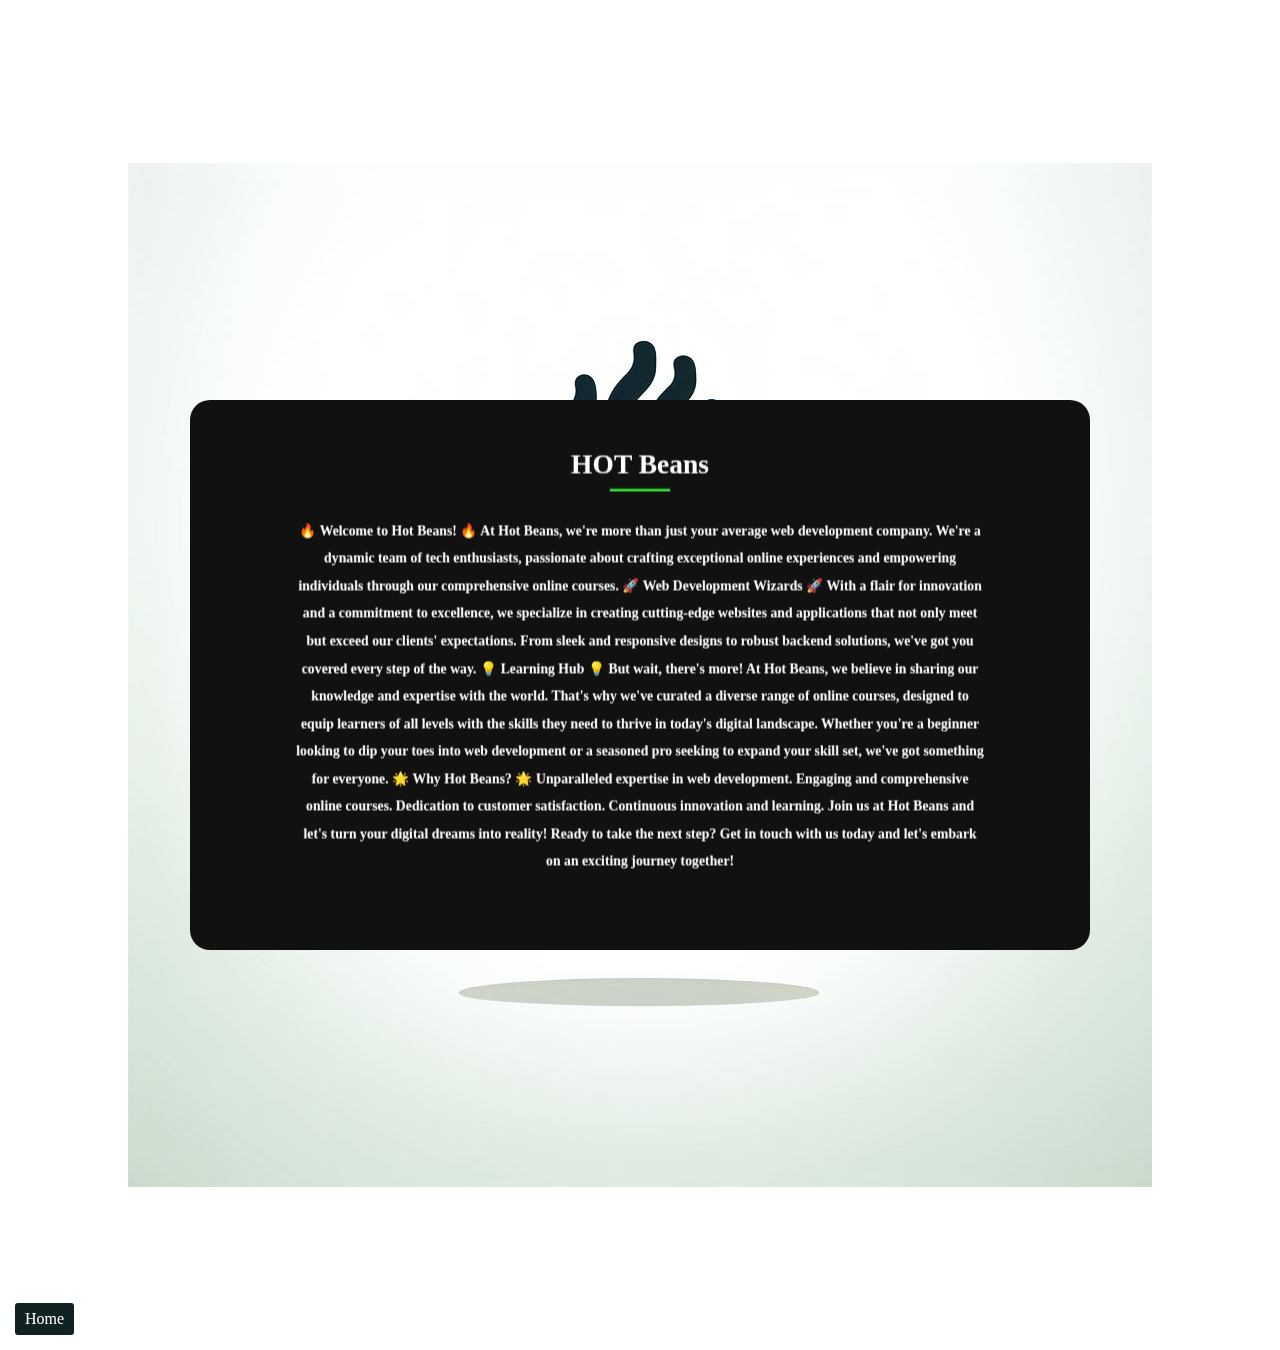
<file: Hot Beans/blog/blog.html>
<!DOCTYPE html>
<html lang="en">
<head>
    <meta charset="UTF-8">
    <meta name="viewport" content="width=device-width, initial-scale=1.0">
    <title>Blog</title>
    <link rel="stylesheet" href="./style.css">
</head>
<body>
    <div class="container">
        <div class="front side">
            <div class="content">
                <h1>HOT Beans</h1>
                <p class="textp">🔥 Welcome to Hot Beans! 🔥

                    At Hot Beans, we're more than just your average web development company. We're a dynamic team of tech enthusiasts, passionate about crafting exceptional online experiences and empowering individuals through our comprehensive online courses.
                    
                    🚀 Web Development Wizards 🚀
                    
                    With a flair for innovation and a commitment to excellence, we specialize in creating cutting-edge websites and applications that not only meet but exceed our clients' expectations. From sleek and responsive designs to robust backend solutions, we've got you covered every step of the way.
                    
                    💡 Learning Hub 💡
                    
                    But wait, there's more! At Hot Beans, we believe in sharing our knowledge and expertise with the world. That's why we've curated a diverse range of online courses, designed to equip learners of all levels with the skills they need to thrive in today's digital landscape. Whether you're a beginner looking to dip your toes into web development or a seasoned pro seeking to expand your skill set, we've got something for everyone.
                    
                    🌟 Why Hot Beans? 🌟
                    
                    Unparalleled expertise in web development.
                    Engaging and comprehensive online courses.
                    Dedication to customer satisfaction.
                    Continuous innovation and learning.
                    Join us at Hot Beans and let's turn your digital dreams into reality!
                    
                    Ready to take the next step? Get in touch with us today and let's embark on an exciting journey together!
                </p>
            </div>
        </div>
        <div class="back side">
            <div class="content">
                <h1>Contact Me</h1>
                <form>
                    <label>Your Name :</label>
                    <input type="text" placeholder="name">
                    <label>Your E-mail :</label>
                    <input type="text" placeholder="Example@mail.com">
                    <label>Your message :</label>
                    <textarea placeholder="The Subject"></textarea>
                    <input type="submit" value="Done">
                </form>
            </div>
        </div>
    
    </div>
    <a target="_blank" href="../index.html" class="white-mode">Home</a>
</body>
</html>
</file>
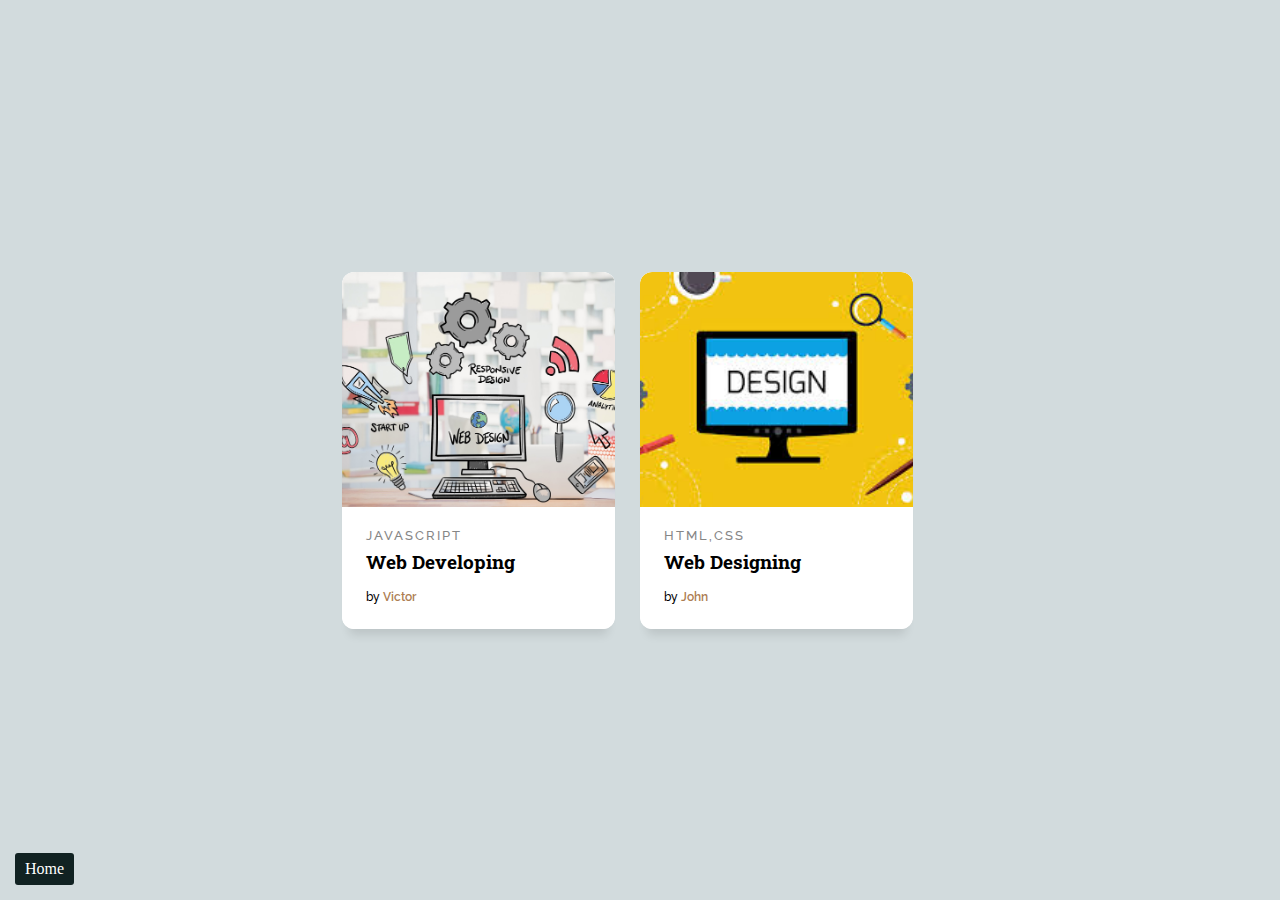
<file: Hot Beans/courses/courses.html>
<!DOCTYPE html>
<html lang="en">
<head>
    <meta charset="UTF-8">
    <meta name="viewport" content="width=device-width, initial-scale=1.0">
    <title>Courser</title>
    <link rel="stylesheet" href="./style.css">
</head>
<body>
    <section class="cards">
        <article class="card card--1">
          <div class="card__info-hover">
            <svg class="card__like"  viewBox="0 0 24 24">
            <path fill="#000000" d="M12.1,18.55L12,18.65L11.89,18.55C7.14,14.24 4,11.39 4,8.5C4,6.5 5.5,5 7.5,5C9.04,5 10.54,6 11.07,7.36H12.93C13.46,6 14.96,5 16.5,5C18.5,5 20,6.5 20,8.5C20,11.39 16.86,14.24 12.1,18.55M16.5,3C14.76,3 13.09,3.81 12,5.08C10.91,3.81 9.24,3 7.5,3C4.42,3 2,5.41 2,8.5C2,12.27 5.4,15.36 10.55,20.03L12,21.35L13.45,20.03C18.6,15.36 22,12.27 22,8.5C22,5.41 19.58,3 16.5,3Z" />
        </svg>
              <div class="card__clock-info">
                <svg class="card__clock"  viewBox="0 0 24 24"><path d="M12,20A7,7 0 0,1 5,13A7,7 0 0,1 12,6A7,7 0 0,1 19,13A7,7 0 0,1 12,20M19.03,7.39L20.45,5.97C20,5.46 19.55,5 19.04,4.56L17.62,6C16.07,4.74 14.12,4 12,4A9,9 0 0,0 3,13A9,9 0 0,0 12,22C17,22 21,17.97 21,13C21,10.88 20.26,8.93 19.03,7.39M11,14H13V8H11M15,1H9V3H15V1Z" />
                </svg><span class="card__time">30 hours</span>
              </div>
            
          </div>
          <div class="card__img"></div>
          <a href="#" class="card_link">
             <div class="card__img--hover"></div>
           </a>
          <div class="card__info">
            <span class="card__category"> Javascript</span>
            <h3 class="card__title">Web Developing</h3>
            <span class="card__by">by <a href="#" class="card__author" title="author">Victor</a></span>
          </div>
        </article>
          
          
        <article class="card card--2">
          <div class="card__info-hover">
            <svg class="card__like"  viewBox="0 0 24 24">
            <path fill="#000000" d="M12.1,18.55L12,18.65L11.89,18.55C7.14,14.24 4,11.39 4,8.5C4,6.5 5.5,5 7.5,5C9.04,5 10.54,6 11.07,7.36H12.93C13.46,6 14.96,5 16.5,5C18.5,5 20,6.5 20,8.5C20,11.39 16.86,14.24 12.1,18.55M16.5,3C14.76,3 13.09,3.81 12,5.08C10.91,3.81 9.24,3 7.5,3C4.42,3 2,5.41 2,8.5C2,12.27 5.4,15.36 10.55,20.03L12,21.35L13.45,20.03C18.6,15.36 22,12.27 22,8.5C22,5.41 19.58,3 16.5,3Z" />
        </svg>
              <div class="card__clock-info">
                <svg class="card__clock"  viewBox="0 0 24 24"><path d="M12,20A7,7 0 0,1 5,13A7,7 0 0,1 12,6A7,7 0 0,1 19,13A7,7 0 0,1 12,20M19.03,7.39L20.45,5.97C20,5.46 19.55,5 19.04,4.56L17.62,6C16.07,4.74 14.12,4 12,4A9,9 0 0,0 3,13A9,9 0 0,0 12,22C17,22 21,17.97 21,13C21,10.88 20.26,8.93 19.03,7.39M11,14H13V8H11M15,1H9V3H15V1Z" />
                </svg><span class="card__time">17 hours</span>
              </div>
            
          </div>
          <div class="card__img"></div>
          <a href="#" class="card_link">
             <div class="card__img--hover"></div>
           </a>
          <div class="card__info">
            <span class="card__category"> HTML,CSS</span>
            <h3 class="card__title">Web Designing</h3>
            <span class="card__by">by <a href="#" class="card__author" title="author">John</a></span>
          </div>
        </article>  
          
          
          
          </section>
          

          <a target="_blank" href="../index.html" class="white-mode">Home</a>
</body>
</html>
</file>
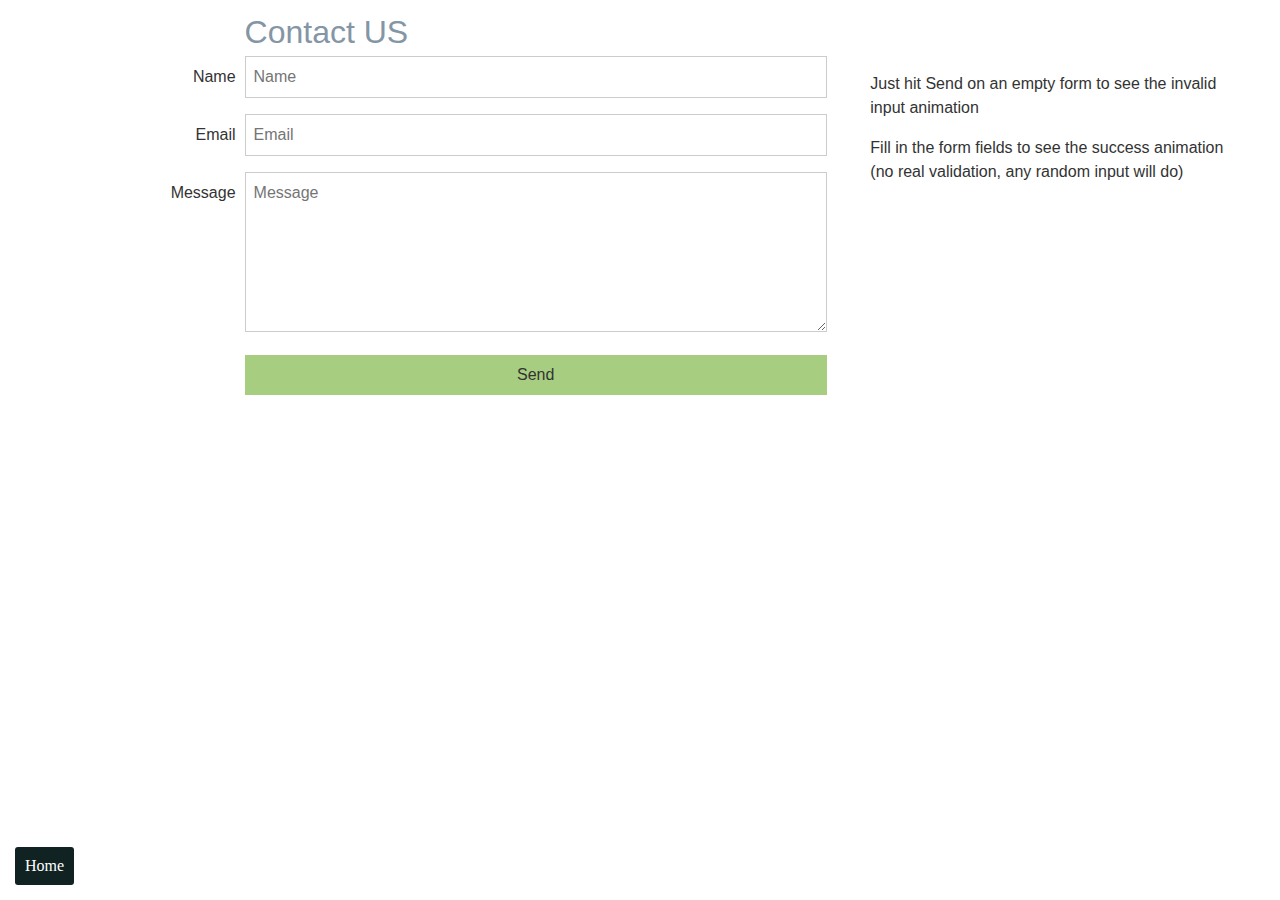
<file: Hot Beans/form/form.html>
<!DOCTYPE html>
<html lang="en">
<head>
    <meta charset="UTF-8">
    <meta name="viewport" content="width=device-width, initial-scale=1.0">
    <title>Contact US</title>
    <link rel="stylesheet" href="./style.css">
</head>
<body>
    <section id="contact-form">
    <h2>Contact US</h2>
    <form id="contact" name="contact" accept-charset="utf-8">
      <label><span>Name</span><input name="name" type="text" placeholder="Name"/></label>
      <label><span>Email</span><input name="email" type="email" placeholder="Email"/></label>
      <label><span>Message</span><textarea name="message" placeholder="Message"></textarea></label>
      <input name="submit" type="submit" value="Send"/>
    </form>
    <aside>
      <p>Just hit Send on an empty form to see the invalid input animation</p>
      <p>Fill in the form fields to see the success animation (no real validation, any random input will do)</p>
    </aside>
  </section>

  <a target="_blank" href="../index.html" class="white-mode">Home</a>

    <script src="./form.js"></script>

</body>
</html>
</file>
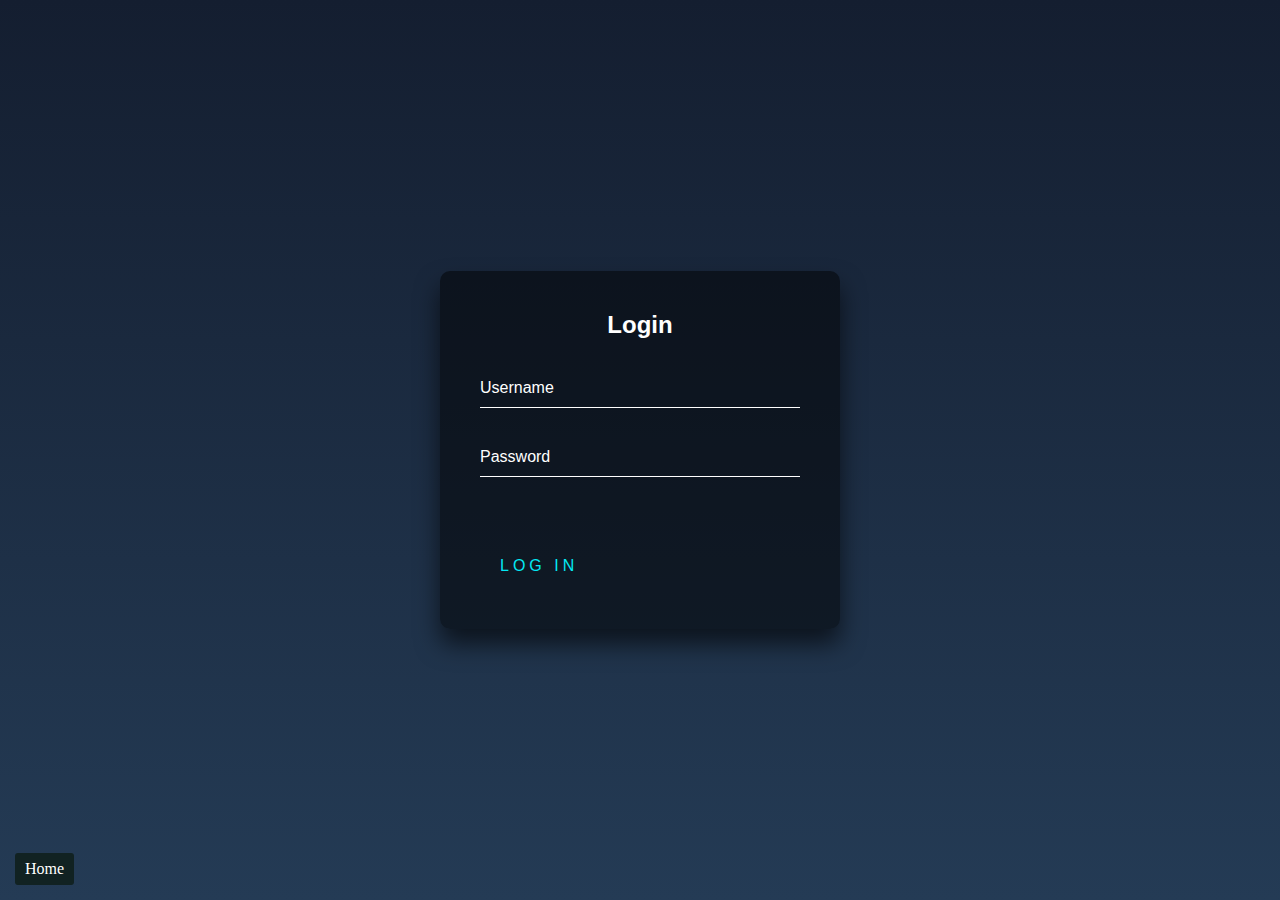
<file: Hot Beans/login/login.html>
<!DOCTYPE html>
<html lang="en">
<head>
    <meta charset="UTF-8">
    <meta name="viewport" content="width=device-width, initial-scale=1.0">
    <title>Login</title>
    <link rel="stylesheet" href="./loginstyle.css">
</head>
<body>

<div class="login-box">
    <h2>Login</h2>
    <form>
      <div class="user-box">
        <input type="text" name="" required="">
        <label>Username</label>
      </div>
      <div class="user-box">
        <input type="password" name="" required="">
        <label>Password</label>
      </div>
      <a href="#">
        <span></span>
        <span></span>
        <span></span>
        <span></span>
        Log in
      </a>
    </form>
  </div>
  <a target="_blank" href="../index.html" class="white-mode">Home</a>

</body>
</html>
</file>
<file: Hot Beans/blog/style.css>
* {
	margin: 0;
	padding: 0;
	box-sizing: border-box;
}
body {
	height: 150vh;
	display: -webkit-box;
	display: -ms-flexbox;
	display: flex;
	-webkit-box-pack: center;
	-ms-flex-pack: center;
	justify-content: center;
	-webkit-box-align: center;
	-ms-flex-align: center;
	align-items: center;
	-webkit-perspective: 1000px;
	perspective: 1000px;
	-webkit-transform-style: preserve-3d;
	transform-style: preserve-3d;
	position: relative;
	font-family: "Montserrat";
	background-image: url(../logo/Designer.jpeg);
	background-repeat: no-repeat;
	background-position: center;
	
}


.container {
	min-width: 900px;
	min-height: 550px;
	border-radius: 20px;
	position: relative;
	-webkit-transition: 1.5s ease-in-out;
	transition: 1.5s ease-in-out;
	transform-style: preserve-3d;
}

.side {
	position: absolute;
	text-align: center;
	width: 100%;
	height: 100%;
	padding: 20px 50px;
	color: #fff;
	transform-style: preserve-3d;
	backface-visibility: hidden;
	border-radius: 20px;
}
.content {
	transform: translatez(70px) scale(0.8);
	line-height: 1.5em;
}
.content h1 {
	position: relative;
}
.content p {
	margin-top: 50px;
	line-height: 2em;
}
.content h1:before {
	content: "";
	position: absolute;
	bottom: -20px;
	height: 3px;
	background-color: #3e3;
	width: 70px;
	left: 50%;
	transform: translateX(-50%);
}
.front {
	z-index: 2;
	background-size: 100vh;
	background-size: cover;
	background-color: #111;
}
.back {
	background-color: #333;
	transform: rotateY(180deg);
	z-index: 0;
	padding-top: 10px;
	background-image: url(https://userscontent2.emaze.com/images/f9538183-0ff9-478f-b964-c8ab90421e3b/3d28e192fda5c17250f96a2779c84475.jpg);
}
.container:hover {
	-webkit-transform: rotateY(180deg);
	transform: rotateY(180deg);
}
form {
	text-align: left;
}
.back h1 {
	margin: 0;
}
form label,
form input {
	display: block;
}
form input,
form textarea {
	background: transparent;
	border: 0;
	border-bottom: 2px solid #444;
	padding: 5px;
	width: 100%;
	color: #fff;
}
form label {
	margin: 15px 0;
}
form input[type="submit"] {
	display: block;
	width: auto;
	margin: 10px auto;
	padding: 5px 10px;
	border: 3px solid #555;
	border-radius: 4px;
	color: #fff;
	cursor: pointer;
}
/* my button style  */
.white-mode {
	text-decoration: none;
	padding: 7px 10px;
	background-color: #122;
	border-radius: 3px;
	color: #fff;
	transition: 0.35s ease-in-out;
	position: fixed;
	left: 15px;
	bottom: 15px;
	font-family: "Montserrat";
}

.white-mode:hover {
	background-color: #fff;
	color: #122;
}

.textp {
	font-size: 1rem;
	font-weight: bolder;
}
</file>
<file: Hot Beans/courses/style.css>
@import url('https://fonts.googleapis.com/css?family=Roboto+Slab:100,300,400,700');
@import url('https://fonts.googleapis.com/css?family=Raleway:300,300i,400,400i,500,500i,600,600i,700,700i,800,800i,900,900i');

*{
  box-sizing: border-box;
}

body, html {
   font-family: 'Roboto Slab', serif;
    margin: 0;
  width: 100%;
height: 100%;
    padding: 0;
}

body {
  background-color: #D2DBDD;
  display: flex;
  display: -webkit-flex;
  -webkit-justify-content: center;
  -webkit-align-items: center;
  justify-content: center;
  align-items: center;
}

.cards {
    width: 100%;
    display: flex;
    display: -webkit-flex;
    justify-content: center;
    -webkit-justify-content: center;
    max-width: 820px;
}

.card--1 .card__img, .card--1 .card__img--hover {
    background-image: url('./img/The\ Difference\ between\ Web\ Designer\,\ Web\ Developer\,\ and\ Web\ Programmer.jpg');
}

.card--2 .card__img, .card--2 .card__img--hover {
    background-image: url('./img/images.jpeg');
}

.card__like {
    width: 18px;
}

.card__clock {
    width: 15px;
  vertical-align: middle;
    fill: #AD7D52;
}
.card__time {
    font-size: 12px;
    color: #AD7D52;
    vertical-align: middle;
    margin-left: 5px;
}

.card__clock-info {
    float: right;
}

.card__img {
  visibility: hidden;
    background-size: cover;
    background-position: center;
    background-repeat: no-repeat;
    width: 100%;
    height: 235px;
  border-top-left-radius: 12px;
border-top-right-radius: 12px;
  
}

.card__info-hover {
    position: absolute;
    padding: 16px;
  width: 100%;
  opacity: 0;
  top: 0;
}

.card__img--hover {
  transition: 0.2s all ease-out;
    background-size: cover;
    background-position: center;
    background-repeat: no-repeat;
    width: 100%;
  position: absolute;
    height: 235px;
  border-top-left-radius: 12px;
border-top-right-radius: 12px;
top: 0;
  
}
.card {
  margin-right: 25px;
  transition: all .4s cubic-bezier(0.175, 0.885, 0, 1);
  background-color: #fff;
    width: 33.3%;
  position: relative;
  border-radius: 12px;
  overflow: hidden;
  box-shadow: 0px 13px 10px -7px rgba(0, 0, 0,0.1);
}
.card:hover {
  box-shadow: 0px 30px 18px -8px rgba(0, 0, 0,0.1);
    transform: scale(1.10, 1.10);
}

.card__info {
z-index: 2;
  background-color: #fff;
  border-bottom-left-radius: 12px;
border-bottom-right-radius: 12px;
   padding: 16px 24px 24px 24px;
}

.card__category {
    font-family: 'Raleway', sans-serif;
    text-transform: uppercase;
    font-size: 13px;
    letter-spacing: 2px;
    font-weight: 500;
  color: #868686;
}

.card__title {
    margin-top: 5px;
    margin-bottom: 10px;
    font-family: 'Roboto Slab', serif;
    cursor: pointer;
}

.card__by {
    font-size: 12px;
    font-family: 'Raleway', sans-serif;
    font-weight: 500;
}

.card__author {
    font-weight: 600;
    text-decoration: none;
    color: #AD7D52;
}

.card:hover .card__img--hover {
    height: 100%;
    opacity: 0.3;
}

.card:hover .card__info {
    background-color: transparent;
    position: relative;
}

.card:hover .card__info-hover {
    opacity: 1;
}
   

.white-mode {
    text-decoration: none;
    padding: 7px 10px;
    background-color: #122;
    border-radius: 3px;
    color: #fff;
    transition: 0.35s ease-in-out;
    position: fixed;
    left: 15px;
    bottom: 15px;
    font-family: "Montserrat";
  }
  
  .white-mode:hover {
    background-color: #fff;
    color: #122;
  }
</file>
<file: Hot Beans/form/style.css>
html {
    font: 300 100%/1.5 Ubuntu, sans-serif;
    color: #333;
    overflow-x: hidden;
  }
  h2 {
    margin: 0;
    color: #8495a5;
    font-size: 2.5em;
    font-weight: 300;
  }
  #contact-form {
    max-width: 1208px;
    max-width: 75.5rem;
    margin: 0 auto;
  }
  #contact, label, input[name="submit"] {
    position: relative;
  }
  label > span, input, textarea, button {
    box-sizing: border-box;
  }
  label {
    display: block;
  }
  label > span {
    display: none;
  }
  input, textarea, button {
    width: 100%;
    padding: 0.5em;
    border: none;
    font: 300 100%/1.2 Ubuntu, sans-serif;
  }
  input[type="text"], input[type="email"], textarea {
    margin: 0 0 1em;
    border: 1px solid #ccc;
    outline: none;
  }
  input.invalid, textarea.invalid {
    border-color: #d5144d;
  }
  textarea {
    height: 6em;
  }
  input[type="submit"], button {
    background: #a7cd80;
    color: #333;
  }
  input[type="submit"]:hover, button:hover {
    background: #91b36f;
  }
  .white-mode {
    text-decoration: none;
    padding: 7px 10px;
    background-color: #122;
    border-radius: 3px;
    color: #fff;
    transition: 0.35s ease-in-out;
    position: fixed;
    left: 15px;
    bottom: 15px;
    font-family: "Montserrat";
  }
  
  .white-mode:hover {
    background-color: #fff;
    color: #122;
  }



  @media screen and (min-width: 30em) {
    #contact-form h2 {
      margin-left: 26.3736%;
      font-size: 2em;
      line-height: 1.5;
    }
    label > span {
      vertical-align: top;
      display: inline-block;
      width: 26.3736%;
      padding: 0.5em;
      border: 1px solid transparent;
      text-align: right;
    }
    input, textarea, button {
      width: 73.6263%;
      line-height: 1.5;
    }
    textarea {
      height: 10em;
    }
    input[type="submit"], button {
      margin-left: 26.3736%;
    }
  }
  @media screen and (min-width: 48em) {
    #contact-form {
      text-align: justify;
      line-height: 0;
    }
    #contact-form:after {
      content: '';
      display: inline-block;
      width: 100%;
    }
    #contact-form h2 {
      margin-left: 17.2661%;
    }
    #contact-form form, #contact-form aside {
      vertical-align: top;
      display: inline-block;
      width: 65.4676%;
      text-align: left;
      line-height: 1.5;
    }
    #contact-form aside {
      width: 30.9353%;
    }
  }
</file>
<file: Hot Beans/login/loginstyle.css>
html {
    height: 100%;
  }
  body {
    margin:0;
    padding:0;
    font-family: sans-serif;
    background: linear-gradient(#141e30, #243b55);
  }
  
  .login-box {
    position: absolute;
    top: 50%;
    left: 50%;
    width: 400px;
    padding: 40px;
    transform: translate(-50%, -50%);
    background: rgba(0,0,0,.5);
    box-sizing: border-box;
    box-shadow: 0 15px 25px rgba(0,0,0,.6);
    border-radius: 10px;
  }
  
  .login-box h2 {
    margin: 0 0 30px;
    padding: 0;
    color: #fff;
    text-align: center;
  }
  
  .login-box .user-box {
    position: relative;
  }
  
  .login-box .user-box input {
    width: 100%;
    padding: 10px 0;
    font-size: 16px;
    color: #fff;
    margin-bottom: 30px;
    border: none;
    border-bottom: 1px solid #fff;
    outline: none;
    background: transparent;
  }
  .login-box .user-box label {
    position: absolute;
    top:0;
    left: 0;
    padding: 10px 0;
    font-size: 16px;
    color: #fff;
    pointer-events: none;
    transition: .5s;
  }
  
  .login-box .user-box input:focus ~ label,
  .login-box .user-box input:valid ~ label {
    top: -20px;
    left: 0;
    color: #03e9f4;
    font-size: 12px;
  }
  
  .login-box form a {
    position: relative;
    display: inline-block;
    padding: 10px 20px;
    color: #03e9f4;
    font-size: 16px;
    text-decoration: none;
    text-transform: uppercase;
    overflow: hidden;
    transition: .5s;
    margin-top: 40px;
    letter-spacing: 4px
  }
  
  .login-box a:hover {
    background: #03e9f4;
    color: #fff;
    border-radius: 5px;
    box-shadow: 0 0 5px #03e9f4,
                0 0 25px #03e9f4,
                0 0 50px #03e9f4,
                0 0 100px #03e9f4;
  }
  
  .login-box a span {
    position: absolute;
    display: block;
  }
  
  .login-box a span:nth-child(1) {
    top: 0;
    left: -100%;
    width: 100%;
    height: 2px;
    background: linear-gradient(90deg, transparent, #03e9f4);
    animation: btn-anim1 1s linear infinite;
  }


  /* my button style  */
.white-mode {
	text-decoration: none;
	padding: 7px 10px;
	background-color: #122;
	border-radius: 3px;
	color: #fff;
	transition: 0.35s ease-in-out;
	position: fixed;
	left: 15px;
	bottom: 15px;
	font-family: "Montserrat";
}

.white-mode:hover {
	background-color: #fff;
	color: #122;
}
  
  @keyframes btn-anim1 {
    0% {
      left: -100%;
    }
    50%,100% {
      left: 100%;
    }
  }
  
  .login-box a span:nth-child(2) {
    top: -100%;
    right: 0;
    width: 2px;
    height: 100%;
    background: linear-gradient(180deg, transparent, #03e9f4);
    animation: btn-anim2 1s linear infinite;
    animation-delay: .25s
  }
  
  @keyframes btn-anim2 {
    0% {
      top: -100%;
    }
    50%,100% {
      top: 100%;
    }
  }
  
  .login-box a span:nth-child(3) {
    bottom: 0;
    right: -100%;
    width: 100%;
    height: 2px;
    background: linear-gradient(270deg, transparent, #03e9f4);
    animation: btn-anim3 1s linear infinite;
    animation-delay: .5s
  }
  
  @keyframes btn-anim3 {
    0% {
      right: -100%;
    }
    50%,100% {
      right: 100%;
    }
  }
  
  .login-box a span:nth-child(4) {
    bottom: -100%;
    left: 0;
    width: 2px;
    height: 100%;
    background: linear-gradient(360deg, transparent, #03e9f4);
    animation: btn-anim4 1s linear infinite;
    animation-delay: .75s
  }
  
  @keyframes btn-anim4 {
    0% {
      bottom: -100%;
    }
    50%,100% {
      bottom: 100%;
    }
  }
</file>
